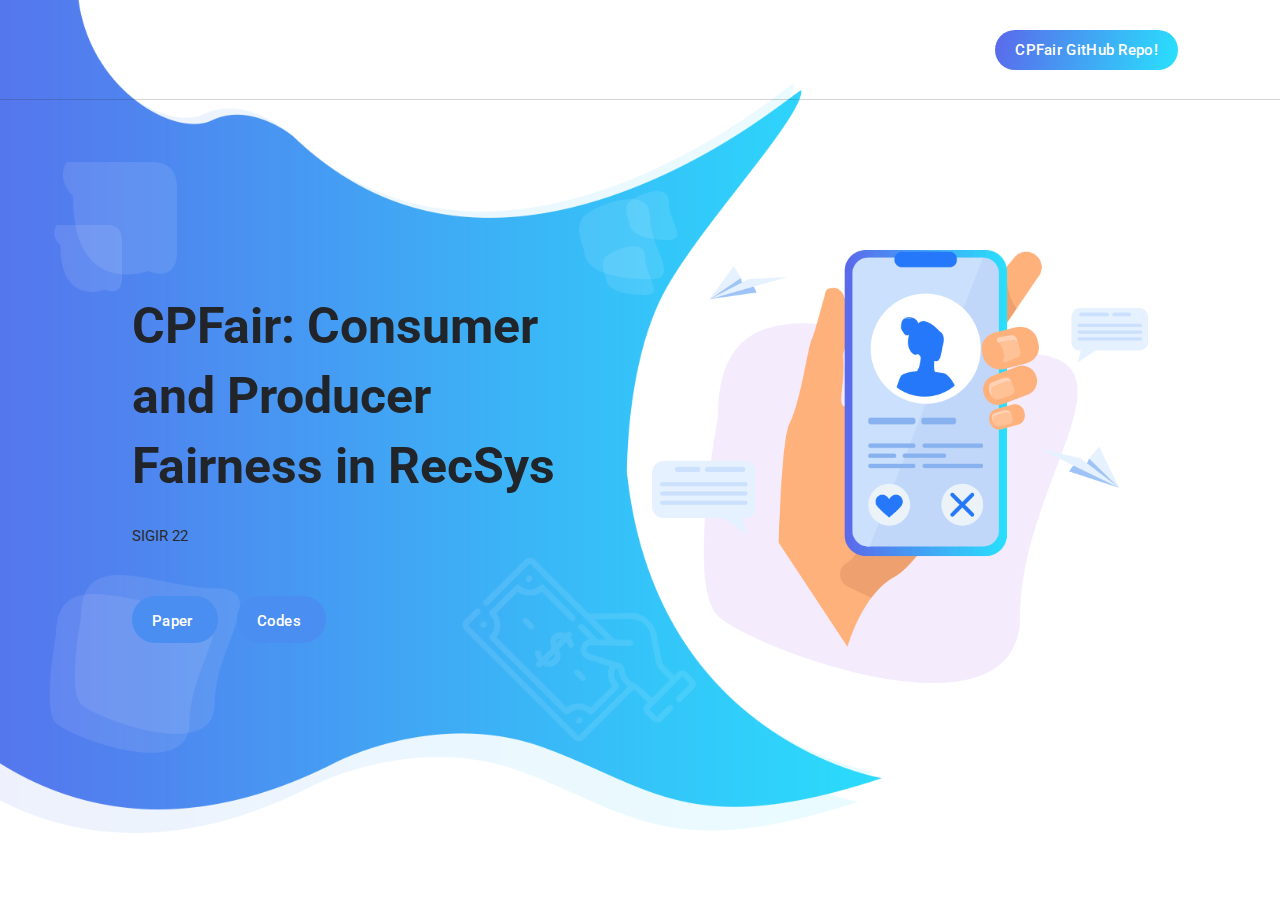
<file: docs/index.html>
<!DOCTYPE html>
<html lang="en">

  <head>

    <meta charset="UTF-8">
    <meta name="viewport" content="width=device-width, initial-scale=1, shrink-to-fit=no">
    <meta name="description" content="">
    <meta name="author" content="">
    <link rel="preconnect" href="https://fonts.googleapis.com">
    <link rel="preconnect" href="https://fonts.gstatic.com" crossorigin>
    <link href="https://fonts.googleapis.com/css2?family=Roboto:wght@100;300;400;500;700;900&display=swap" rel="stylesheet">

    <title>CPFair - Consumer and Producer Fairness in RecSys</title>

    <!-- Bootstrap core CSS -->
    <link href="vendor/bootstrap/css/bootstrap.min.css" rel="stylesheet">

<!--

TemplateMo 570 Chain App Dev

https://templatemo.com/tm-570-chain-app-dev

-->

    <!-- Additional CSS Files -->
    <link rel="stylesheet" href="https://use.fontawesome.com/releases/v5.8.1/css/all.css" integrity="sha384-50oBUHEmvpQ+1lW4y57PTFmhCaXp0ML5d60M1M7uH2+nqUivzIebhndOJK28anvf" crossorigin="anonymous">
    <link rel="stylesheet" href="assets/css/templatemo-chain-app-dev.css">
    <link rel="stylesheet" href="assets/css/animated.css">
    <link rel="stylesheet" href="assets/css/owl.css">

  </head>

<body>

  <!-- ***** Preloader Start ***** -->
  <div id="js-preloader" class="js-preloader">
    <div class="preloader-inner">
      <span class="dot"></span>
      <div class="dots">
        <span></span>
        <span></span>
        <span></span>
      </div>
    </div>
  </div>
  <!-- ***** Preloader End ***** -->

  <!-- ***** Header Area Start ***** -->
  <header class="header-area header-sticky wow slideInDown" data-wow-duration="0.75s" data-wow-delay="0s">
    <div class="container">
      <div class="row">
        <div class="col-12">
          <nav class="main-nav">
            <!-- ***** Logo Start ***** -->
            <!-- <a href="index.html" class="logo">
              <img src="assets/images/logo.png" alt="CPFair">
            </a> -->
            <!-- ***** Logo End ***** -->
            <!-- ***** Menu Start ***** -->
            <ul class="nav">
              <!-- <li class="scroll-to-section"><a href="#top" class="active">Home</a></li> -->
              <!-- <li class="scroll-to-section"><a href="#services">Services</a></li> -->
              <!-- <li class="scroll-to-section"><a href="#about">About</a></li> -->
              <!-- <li class="scroll-to-section"><a href="#team">Team</a></li> -->
              <!-- <li class="scroll-to-section"><a href="#newsletter">Newsletter</a></li> -->
              <li><div class="gradient-button"><a id="modal_trigger" href="https://github.com/rahmanidashti/CPFairRecSys" target="_blanck">CPFair GitHub Repo!</a></div></li> 
              <!-- <i class="fa fa-sign-in-alt"></i> -->
            </ul>        
            <a class='menu-trigger'>
                <span>Menu</span>
            </a>
            <!-- ***** Menu End ***** -->
          </nav>
        </div>
      </div>
    </div>
  </header>
  <!-- ***** Header Area End ***** -->
  
  <div id="modal" class="popupContainer" style="display:none;">
    <div class="popupHeader">
        <span class="header_title">Login</span>
        <span class="modal_close"><i class="fa fa-times"></i></span>
    </div>

    <section class="popupBody">
        <!-- Social Login -->
        <div class="social_login">
            <div class="">
                <a href="#" class="social_box fb">
                    <span class="icon"><i class="fab fa-facebook"></i></span>
                    <span class="icon_title">Connect with Facebook</span>

                </a>

                <a href="#" class="social_box google">
                    <span class="icon"><i class="fab fa-google-plus"></i></span>
                    <span class="icon_title">Connect with Google</span>
                </a>
            </div>

            <div class="centeredText">
                <span>Or use your Email address</span>
            </div>

            <div class="action_btns">
                <div class="one_half"><a href="#" id="login_form" class="btn">Login</a></div>
                <div class="one_half last"><a href="#" id="register_form" class="btn">Sign up</a></div>
            </div>
        </div>

        <!-- Username & Password Login form -->
        <div class="user_login">
            <form>
                <label>Email / Username</label>
                <input type="text" />
                <br />

                <label>Password</label>
                <input type="password" />
                <br />

                <div class="checkbox">
                    <input id="remember" type="checkbox" />
                    <label for="remember">Remember me on this computer</label>
                </div>

                <div class="action_btns">
                    <div class="one_half"><a href="#" class="btn back_btn"><i class="fa fa-angle-double-left"></i> Back</a></div>
                    <div class="one_half last"><a href="#" class="btn btn_red">Login</a></div>
                </div>
            </form>

            <a href="#" class="forgot_password">Forgot password?</a>
        </div>

        <!-- Register Form -->
        <div class="user_register">
            <form>
                <label>Full Name</label>
                <input type="text" />
                <br />

                <label>Email Address</label>
                <input type="email" />
                <br />

                <label>Password</label>
                <input type="password" />
                <br />

                <div class="checkbox">
                    <input id="send_updates" type="checkbox" />
                    <label for="send_updates">Send me occasional email updates</label>
                </div>

                <div class="action_btns">
                    <div class="one_half"><a href="#" class="btn back_btn"><i class="fa fa-angle-double-left"></i> Back</a></div>
                    <div class="one_half last"><a href="#" class="btn btn_red">Register</a></div>
                </div>
            </form>
        </div>
    </section>
</div>

  <div class="main-banner wow fadeIn" id="top" data-wow-duration="1s" data-wow-delay="0.5s">
    <div class="container">
      <div class="row">
        <div class="col-lg-12">
          <div class="row">
            <div class="col-lg-6 align-self-center">
              <div class="left-content show-up header-text wow fadeInLeft" data-wow-duration="1s" data-wow-delay="1s">
                <div class="row">
                  <div class="col-lg-12">
                    <h2>CPFair: Consumer and Producer Fairness in RecSys</h2>
                    <p>SIGIR 22</p>
                  </div>
                  <div class="col-lg-12">
                    <div class="white-button first-button scroll-to-section">
                      <a href="https://dl.acm.org/doi/abs/10.1145/3477495.3531959" target="_blank">Paper <i class="fab fa-apple"></i></a>
                    </div>
                    <div class="white-button scroll-to-section">
                      <a href="https://github.com/rahmanidashti/CPFairRecSys" target="_blank">Codes <i class="fab fa-google-play"></i></a>
                    </div>
                  </div>
                </div>
              </div>
            </div>
            <div class="col-lg-6">
              <div class="right-image wow fadeInRight" data-wow-duration="1s" data-wow-delay="0.5s">
                <img src="assets/images/slider-dec.png" alt="">
              </div>
            </div>
          </div>
        </div>
      </div>
    </div>
  </div>


  <!-- Scripts -->
  <script src="vendor/jquery/jquery.min.js"></script>
  <script src="vendor/bootstrap/js/bootstrap.bundle.min.js"></script>
  <script src="assets/js/owl-carousel.js"></script>
  <script src="assets/js/animation.js"></script>
  <script src="assets/js/imagesloaded.js"></script>
  <script src="assets/js/popup.js"></script>
  <script src="assets/js/custom.js"></script>
</body>
</html>
</file>
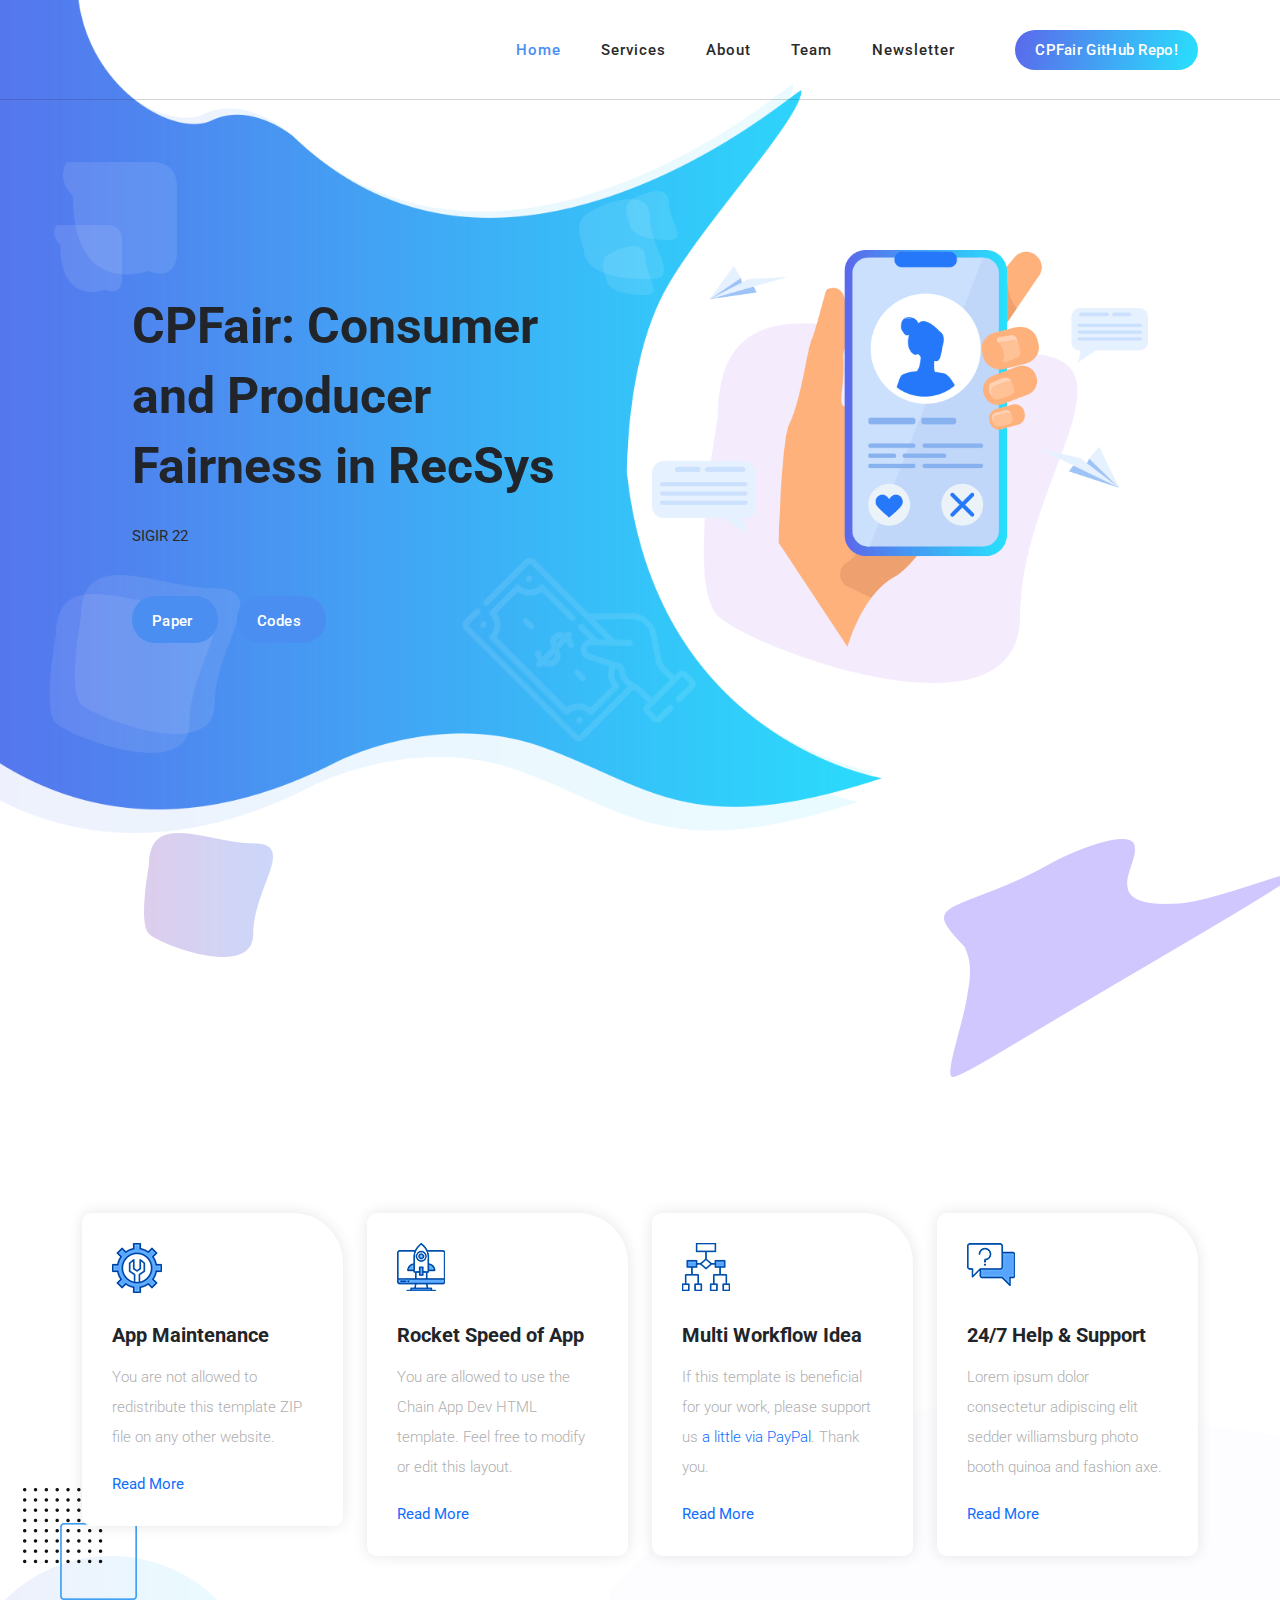
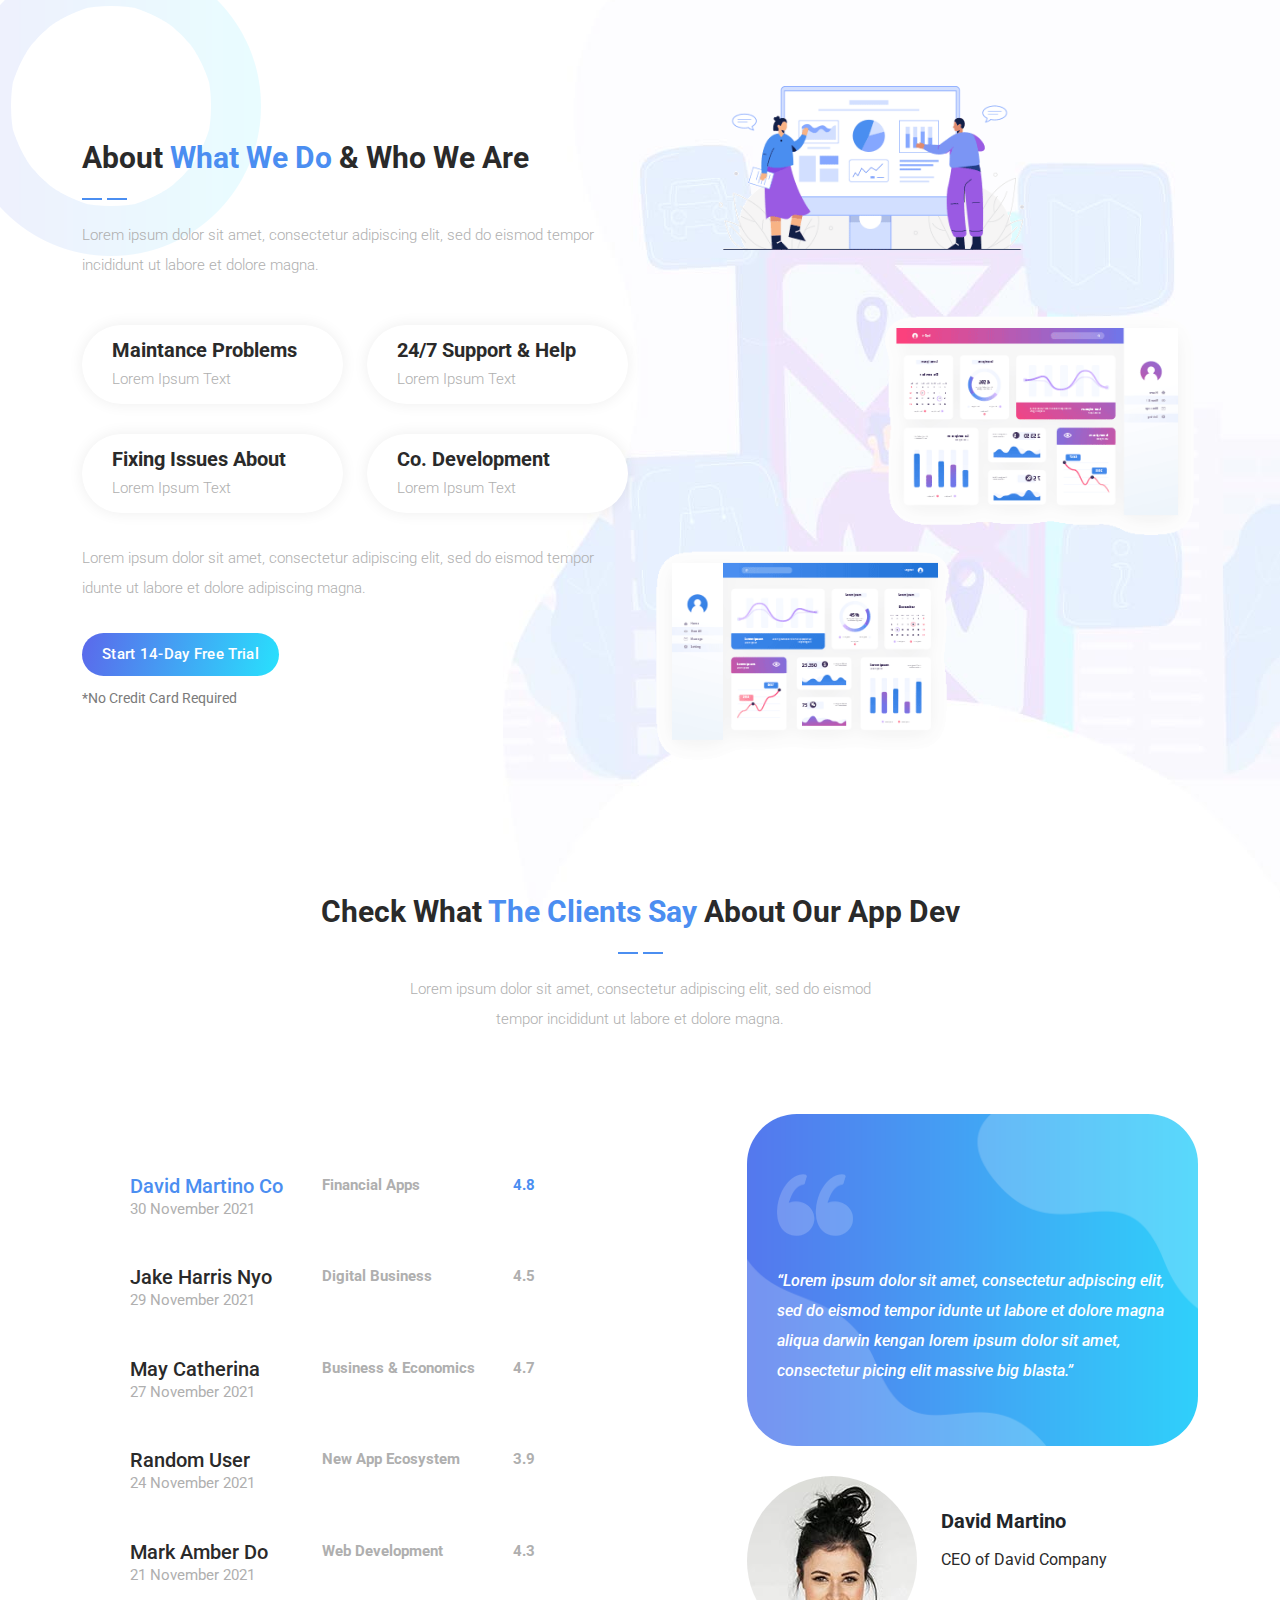
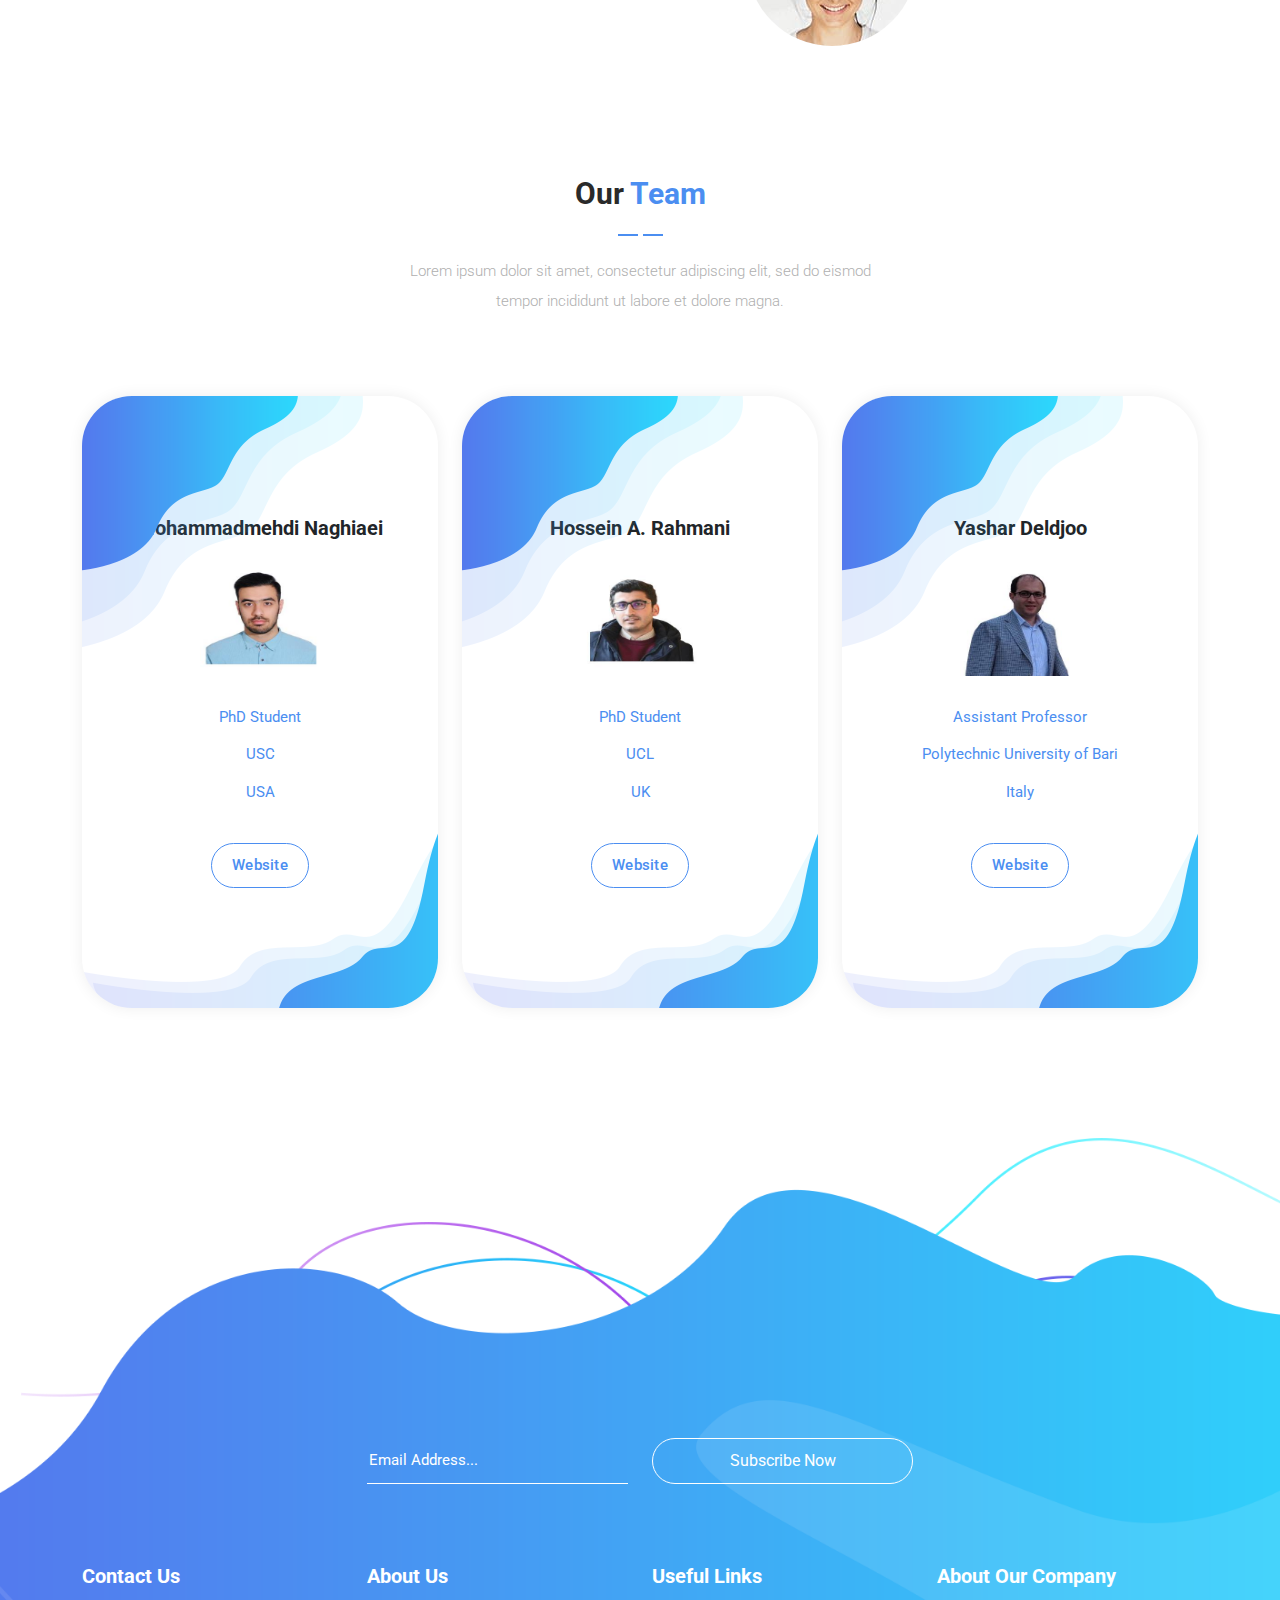
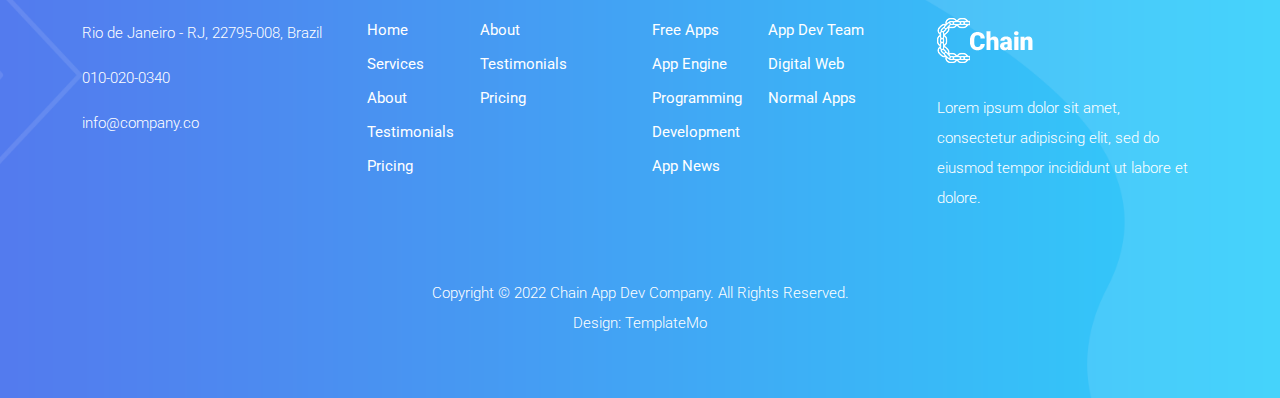
<file: docs/index-main.html>
<!DOCTYPE html>
<html lang="en">

  <head>

    <meta charset="UTF-8">
    <meta name="viewport" content="width=device-width, initial-scale=1, shrink-to-fit=no">
    <meta name="description" content="">
    <meta name="author" content="">
    <link rel="preconnect" href="https://fonts.googleapis.com">
    <link rel="preconnect" href="https://fonts.gstatic.com" crossorigin>
    <link href="https://fonts.googleapis.com/css2?family=Roboto:wght@100;300;400;500;700;900&display=swap" rel="stylesheet">

    <title>CPFair - Consumer and Producer Fairness in RecSys</title>

    <!-- Bootstrap core CSS -->
    <link href="vendor/bootstrap/css/bootstrap.min.css" rel="stylesheet">

<!--

TemplateMo 570 Chain App Dev

https://templatemo.com/tm-570-chain-app-dev

-->

    <!-- Additional CSS Files -->
    <link rel="stylesheet" href="https://use.fontawesome.com/releases/v5.8.1/css/all.css" integrity="sha384-50oBUHEmvpQ+1lW4y57PTFmhCaXp0ML5d60M1M7uH2+nqUivzIebhndOJK28anvf" crossorigin="anonymous">
    <link rel="stylesheet" href="assets/css/templatemo-chain-app-dev.css">
    <link rel="stylesheet" href="assets/css/animated.css">
    <link rel="stylesheet" href="assets/css/owl.css">

  </head>

<body>

  <!-- ***** Preloader Start ***** -->
  <div id="js-preloader" class="js-preloader">
    <div class="preloader-inner">
      <span class="dot"></span>
      <div class="dots">
        <span></span>
        <span></span>
        <span></span>
      </div>
    </div>
  </div>
  <!-- ***** Preloader End ***** -->

  <!-- ***** Header Area Start ***** -->
  <header class="header-area header-sticky wow slideInDown" data-wow-duration="0.75s" data-wow-delay="0s">
    <div class="container">
      <div class="row">
        <div class="col-12">
          <nav class="main-nav">
            <!-- ***** Logo Start ***** -->
            <!-- <a href="index.html" class="logo">
              <img src="assets/images/logo.png" alt="CPFair">
            </a> -->
            <!-- ***** Logo End ***** -->
            <!-- ***** Menu Start ***** -->
            <ul class="nav">
              <li class="scroll-to-section"><a href="#top" class="active">Home</a></li>
              <li class="scroll-to-section"><a href="#services">Services</a></li>
              <li class="scroll-to-section"><a href="#about">About</a></li>
              <li class="scroll-to-section"><a href="#team">Team</a></li>
              <li class="scroll-to-section"><a href="#newsletter">Newsletter</a></li>
              <li><div class="gradient-button"><a id="modal_trigger" href="https://github.com/rahmanidashti/CPFairRecSys" target="_blanck">CPFair GitHub Repo!</a></div></li> 
              <!-- <i class="fa fa-sign-in-alt"></i> -->
            </ul>        
            <a class='menu-trigger'>
                <span>Menu</span>
            </a>
            <!-- ***** Menu End ***** -->
          </nav>
        </div>
      </div>
    </div>
  </header>
  <!-- ***** Header Area End ***** -->
  
  <div id="modal" class="popupContainer" style="display:none;">
    <div class="popupHeader">
        <span class="header_title">Login</span>
        <span class="modal_close"><i class="fa fa-times"></i></span>
    </div>

    <section class="popupBody">
        <!-- Social Login -->
        <div class="social_login">
            <div class="">
                <a href="#" class="social_box fb">
                    <span class="icon"><i class="fab fa-facebook"></i></span>
                    <span class="icon_title">Connect with Facebook</span>

                </a>

                <a href="#" class="social_box google">
                    <span class="icon"><i class="fab fa-google-plus"></i></span>
                    <span class="icon_title">Connect with Google</span>
                </a>
            </div>

            <div class="centeredText">
                <span>Or use your Email address</span>
            </div>

            <div class="action_btns">
                <div class="one_half"><a href="#" id="login_form" class="btn">Login</a></div>
                <div class="one_half last"><a href="#" id="register_form" class="btn">Sign up</a></div>
            </div>
        </div>

        <!-- Username & Password Login form -->
        <div class="user_login">
            <form>
                <label>Email / Username</label>
                <input type="text" />
                <br />

                <label>Password</label>
                <input type="password" />
                <br />

                <div class="checkbox">
                    <input id="remember" type="checkbox" />
                    <label for="remember">Remember me on this computer</label>
                </div>

                <div class="action_btns">
                    <div class="one_half"><a href="#" class="btn back_btn"><i class="fa fa-angle-double-left"></i> Back</a></div>
                    <div class="one_half last"><a href="#" class="btn btn_red">Login</a></div>
                </div>
            </form>

            <a href="#" class="forgot_password">Forgot password?</a>
        </div>

        <!-- Register Form -->
        <div class="user_register">
            <form>
                <label>Full Name</label>
                <input type="text" />
                <br />

                <label>Email Address</label>
                <input type="email" />
                <br />

                <label>Password</label>
                <input type="password" />
                <br />

                <div class="checkbox">
                    <input id="send_updates" type="checkbox" />
                    <label for="send_updates">Send me occasional email updates</label>
                </div>

                <div class="action_btns">
                    <div class="one_half"><a href="#" class="btn back_btn"><i class="fa fa-angle-double-left"></i> Back</a></div>
                    <div class="one_half last"><a href="#" class="btn btn_red">Register</a></div>
                </div>
            </form>
        </div>
    </section>
</div>

  <div class="main-banner wow fadeIn" id="top" data-wow-duration="1s" data-wow-delay="0.5s">
    <div class="container">
      <div class="row">
        <div class="col-lg-12">
          <div class="row">
            <div class="col-lg-6 align-self-center">
              <div class="left-content show-up header-text wow fadeInLeft" data-wow-duration="1s" data-wow-delay="1s">
                <div class="row">
                  <div class="col-lg-12">
                    <h2>CPFair: Consumer and Producer Fairness in RecSys</h2>
                    <p>SIGIR 22</p>
                  </div>
                  <div class="col-lg-12">
                    <div class="white-button first-button scroll-to-section">
                      <a href="https://dl.acm.org/doi/abs/10.1145/3477495.3531959" target="_blank">Paper <i class="fab fa-apple"></i></a>
                    </div>
                    <div class="white-button scroll-to-section">
                      <a href="https://github.com/rahmanidashti/CPFairRecSys" target="_blank">Codes <i class="fab fa-google-play"></i></a>
                    </div>
                  </div>
                </div>
              </div>
            </div>
            <div class="col-lg-6">
              <div class="right-image wow fadeInRight" data-wow-duration="1s" data-wow-delay="0.5s">
                <img src="assets/images/slider-dec.png" alt="">
              </div>
            </div>
          </div>
        </div>
      </div>
    </div>
  </div>

  <div id="services" class="services section">
    <div class="container">
      <div class="row">
        <div class="col-lg-8 offset-lg-2">
          <div class="section-heading  wow fadeInDown" data-wow-duration="1s" data-wow-delay="0.5s">
            <h4>Amazing <em>Services &amp; Features</em> for you</h4>
            <img src="assets/images/heading-line-dec.png" alt="">
            <p>If you need the greatest collection of HTML templates for your business, please visit <a rel="nofollow" href="https://www.toocss.com/" target="_blank">TooCSS</a> Blog. If you need to have a contact form PHP script, go to <a href="https://templatemo.com/contact" target="_parent">our contact page</a> for more information.</p>
          </div>
        </div>
      </div>
    </div>
    <div class="container">
      <div class="row">
        <div class="col-lg-3">
          <div class="service-item first-service">
            <div class="icon"></div>
            <h4>App Maintenance</h4>
            <p>You are not allowed to redistribute this template ZIP file on any other website.</p>
            <div class="text-button">
              <a href="#">Read More <i class="fa fa-arrow-right"></i></a>
            </div>
          </div>
        </div>
        <div class="col-lg-3">
          <div class="service-item second-service">
            <div class="icon"></div>
            <h4>Rocket Speed of App</h4>
            <p>You are allowed to use the Chain App Dev HTML template. Feel free to modify or edit this layout.</p>
            <div class="text-button">
              <a href="#">Read More <i class="fa fa-arrow-right"></i></a>
            </div>
          </div>
        </div>
        <div class="col-lg-3">
          <div class="service-item third-service">
            <div class="icon"></div>
            <h4>Multi Workflow Idea</h4>
            <p>If this template is beneficial for your work, please support us <a rel="nofollow" href="https://paypal.me/templatemo" target="_blank">a little via PayPal</a>. Thank you.</p>
            <div class="text-button">
              <a href="#">Read More <i class="fa fa-arrow-right"></i></a>
            </div>
          </div>
        </div>
        <div class="col-lg-3">
          <div class="service-item fourth-service">
            <div class="icon"></div>
            <h4>24/7 Help &amp; Support</h4>
            <p>Lorem ipsum dolor consectetur adipiscing elit sedder williamsburg photo booth quinoa and fashion axe.</p>
            <div class="text-button">
              <a href="#">Read More <i class="fa fa-arrow-right"></i></a>
            </div>
          </div>
        </div>
      </div>
    </div>
  </div>

  <div id="about" class="about-us section">
    <div class="container">
      <div class="row">
        <div class="col-lg-6 align-self-center">
          <div class="section-heading">
            <h4>About <em>What We Do</em> &amp; Who We Are</h4>
            <img src="assets/images/heading-line-dec.png" alt="">
            <p>Lorem ipsum dolor sit amet, consectetur adipiscing elit, sed do eismod tempor incididunt ut labore et dolore magna.</p>
          </div>
          <div class="row">
            <div class="col-lg-6">
              <div class="box-item">
                <h4><a href="#">Maintance Problems</a></h4>
                <p>Lorem Ipsum Text</p>
              </div>
            </div>
            <div class="col-lg-6">
              <div class="box-item">
                <h4><a href="#">24/7 Support &amp; Help</a></h4>
                <p>Lorem Ipsum Text</p>
              </div>
            </div>
            <div class="col-lg-6">
              <div class="box-item">
                <h4><a href="#">Fixing Issues About</a></h4>
                <p>Lorem Ipsum Text</p>
              </div>
            </div>
            <div class="col-lg-6">
              <div class="box-item">
                <h4><a href="#">Co. Development</a></h4>
                <p>Lorem Ipsum Text</p>
              </div>
            </div>
            <div class="col-lg-12">
              <p>Lorem ipsum dolor sit amet, consectetur adipiscing elit, sed do eismod tempor idunte ut labore et dolore adipiscing  magna.</p>
              <div class="gradient-button">
                <a href="#">Start 14-Day Free Trial</a>
              </div>
              <span>*No Credit Card Required</span>
            </div>
          </div>
        </div>
        <div class="col-lg-6">
          <div class="right-image">
            <img src="assets/images/about-right-dec.png" alt="">
          </div>
        </div>
      </div>
    </div>
  </div>

  <div id="clients" class="the-clients">
    <div class="container">
      <div class="row">
        <div class="col-lg-8 offset-lg-2">
          <div class="section-heading">
            <h4>Check What <em>The Clients Say</em> About Our App Dev</h4>
            <img src="assets/images/heading-line-dec.png" alt="">
            <p>Lorem ipsum dolor sit amet, consectetur adipiscing elit, sed do eismod tempor incididunt ut labore et dolore magna.</p>
          </div>
        </div>
        <div class="col-lg-12">
          <div class="naccs">
            <div class="grid">
              <div class="row">
                <div class="col-lg-7 align-self-center">
                  <div class="menu">
                    <div class="first-thumb active">
                      <div class="thumb">
                        <div class="row">
                          <div class="col-lg-4 col-sm-4 col-12">
                            <h4>David Martino Co</h4>
                            <span class="date">30 November 2021</span>
                          </div>
                          <div class="col-lg-4 col-sm-4 d-none d-sm-block">
                            <span class="category">Financial Apps</span>
                          </div>
                          <div class="col-lg-4 col-sm-4 col-12">
                              <i class="fa fa-star"></i>
                              <i class="fa fa-star"></i>
                              <i class="fa fa-star"></i>
                              <i class="fa fa-star"></i>
                              <i class="fa fa-star"></i>
                              <span class="rating">4.8</span>
                          </div>
                        </div>
                      </div>
                    </div>
                    <div>
                      <div class="thumb">
                        <div class="row">
                          <div class="col-lg-4 col-sm-4 col-12">
                            <h4>Jake Harris Nyo</h4>
                            <span class="date">29 November 2021</span>
                          </div>
                          <div class="col-lg-4 col-sm-4 d-none d-sm-block">
                            <span class="category">Digital Business</span>
                          </div>
                          <div class="col-lg-4 col-sm-4 col-12">
                              <i class="fa fa-star"></i>
                              <i class="fa fa-star"></i>
                              <i class="fa fa-star"></i>
                              <i class="fa fa-star"></i>
                              <i class="fa fa-star"></i>
                              <span class="rating">4.5</span>
                          </div>
                        </div>
                      </div>
                    </div>
                    <div>
                      <div class="thumb">
                        <div class="row">
                          <div class="col-lg-4 col-sm-4 col-12">
                            <h4>May Catherina</h4>
                            <span class="date">27 November 2021</span>
                          </div>
                          <div class="col-lg-4 col-sm-4 d-none d-sm-block">
                            <span class="category">Business &amp; Economics</span>
                          </div>
                          <div class="col-lg-4 col-sm-4 col-12">
                              <i class="fa fa-star"></i>
                              <i class="fa fa-star"></i>
                              <i class="fa fa-star"></i>
                              <i class="fa fa-star"></i>
                              <i class="fa fa-star"></i>
                              <span class="rating">4.7</span>
                          </div>
                        </div>
                      </div>
                    </div>
                    <div>
                      <div class="thumb">
                        <div class="row">
                          <div class="col-lg-4 col-sm-4 col-12">
                            <h4>Random User</h4>
                            <span class="date">24 November 2021</span>
                          </div>
                          <div class="col-lg-4 col-sm-4 d-none d-sm-block">
                            <span class="category">New App Ecosystem</span>
                          </div>
                          <div class="col-lg-4 col-sm-4 col-12">
                              <i class="fa fa-star"></i>
                              <i class="fa fa-star"></i>
                              <i class="fa fa-star"></i>
                              <i class="fa fa-star"></i>
                              <i class="fa fa-star"></i>
                              <span class="rating">3.9</span>
                          </div>
                        </div>
                      </div>
                    </div>
                    <div class="last-thumb">
                      <div class="thumb">
                        <div class="row">
                          <div class="col-lg-4 col-sm-4 col-12">
                            <h4>Mark Amber Do</h4>
                            <span class="date">21 November 2021</span>
                          </div>
                          <div class="col-lg-4 col-sm-4 d-none d-sm-block">
                            <span class="category">Web Development</span>
                          </div>
                          <div class="col-lg-4 col-sm-4 col-12">
                              <i class="fa fa-star"></i>
                              <i class="fa fa-star"></i>
                              <i class="fa fa-star"></i>
                              <i class="fa fa-star"></i>
                              <i class="fa fa-star"></i>
                              <span class="rating">4.3</span>
                          </div>
                        </div>
                      </div>
                    </div>
                  </div>
                </div> 
                <div class="col-lg-5">
                  <ul class="nacc">
                    <li class="active">
                      <div>
                        <div class="thumb">
                          <div class="row">
                            <div class="col-lg-12">
                              <div class="client-content">
                                <img src="assets/images/quote.png" alt="">
                                <p>“Lorem ipsum dolor sit amet, consectetur adpiscing elit, sed do eismod tempor idunte ut labore et dolore magna aliqua darwin kengan
                                  lorem ipsum dolor sit amet, consectetur picing elit massive big blasta.”</p>
                              </div>
                              <div class="down-content">
                                <img src="assets/images/client-image.jpg" alt="">
                                <div class="right-content">
                                  <h4>David Martino</h4>
                                  <span>CEO of David Company</span>
                                </div>
                              </div>
                            </div>
                          </div>
                        </div>
                      </div>
                    </li>
                    <li>
                      <div>
                        <div class="thumb">
                          <div class="row">
                            <div class="col-lg-12">
                              <div class="client-content">
                                <img src="assets/images/quote.png" alt="">
                                <p>“CTO, Lorem ipsum dolor sit amet, consectetur adpiscing elit, sed do eismod tempor idunte ut labore et dolore magna aliqua darwin kengan
                                  lorem ipsum dolor sit amet, consectetur picing elit massive big blasta.”</p>
                              </div>
                              <div class="down-content">
                                <img src="assets/images/client-image.jpg" alt="">
                                <div class="right-content">
                                  <h4>Jake H. Nyo</h4>
                                  <span>CTO of Digital Company</span>
                                </div>
                              </div>
                            </div>
                          </div>
                        </div>
                      </div>
                    </li>
                    <li>
                      <div>
                        <div class="thumb">
                          <div class="row">
                            <div class="col-lg-12">
                              <div class="client-content">
                                <img src="assets/images/quote.png" alt="">
                                <p>“May, Lorem ipsum dolor sit amet, consectetur adpiscing elit, sed do eismod tempor idunte ut labore et dolore magna aliqua darwin kengan
                                  lorem ipsum dolor sit amet, consectetur picing elit massive big blasta.”</p>
                              </div>
                              <div class="down-content">
                                <img src="assets/images/client-image.jpg" alt="">
                                <div class="right-content">
                                  <h4>May C.</h4>
                                  <span>Founder of Catherina Co.</span>
                                </div>
                              </div>
                            </div>
                          </div>
                        </div>
                      </div>
                    </li>
                    <li>
                      <div>
                        <div class="thumb">
                          <div class="row">
                            <div class="col-lg-12">
                              <div class="client-content">
                                <img src="assets/images/quote.png" alt="">
                                <p>“Lorem ipsum dolor sit amet, consectetur adpiscing elit, sed do eismod tempor idunte ut labore et dolore magna aliqua darwin kengan
                                  lorem ipsum dolor sit amet, consectetur picing elit massive big blasta.”</p>
                              </div>
                              <div class="down-content">
                                <img src="assets/images/client-image.jpg" alt="">
                                <div class="right-content">
                                  <h4>Random Staff</h4>
                                  <span>Manager, Digital Company</span>
                                </div>
                              </div>
                            </div>
                          </div>
                        </div>
                      </div>
                    </li>
                    <li>
                      <div>
                        <div class="thumb">
                          <div class="row">
                            <div class="col-lg-12">
                              <div class="client-content">
                                <img src="assets/images/quote.png" alt="">
                                <p>“Mark, Lorem ipsum dolor sit amet, consectetur adpiscing elit, sed do eismod tempor idunte ut labore et dolore magna aliqua darwin kengan
                                  lorem ipsum dolor sit amet, consectetur picing elit massive big blasta.”</p>
                              </div>
                              <div class="down-content">
                                <img src="assets/images/client-image.jpg" alt="">
                                <div class="right-content">
                                  <h4>Mark Am</h4>
                                  <span>CTO, Amber Do Company</span>
                                </div>
                              </div>
                            </div>
                          </div>
                        </div>
                      </div>
                    </li>
                  </ul>
                </div>          
              </div>
            </div>
          </div>
        </div>
      </div>
    </div>
  </div>

  <div id="team" class="pricing-tables">
    <div class="container">
      <div class="row">
        <div class="col-lg-8 offset-lg-2">
          <div class="section-heading">
            <h4>Our <em>Team</em> </h4>
            <img src="assets/images/heading-line-dec.png" alt="">
            <p>Lorem ipsum dolor sit amet, consectetur adipiscing elit, sed do eismod tempor incididunt ut labore et dolore magna.</p>
          </div>
        </div>
        <div class="col-lg-4">
          <!-- <div class="pricing-item-regular"></div> -->
          <div class="pricing-item-pro">
            <span class="price"></span>
            <h4>Mohammadmehdi Naghiaei</h4>
            <div class="icon">
              <img src="assets/images/mohammadmehdi_naghiaei.jpg" alt="">
            </div>
            <ul>
              <li>PhD Student</li>
              <li>USC</li>
              <li>USA</li>
              <!-- <li class="non-function">Premium Add-Ons</li> -->
              <!-- <li class="non-function">Fastest Network</li> -->
              <!-- <li class="non-function">More Options</li> -->
            </ul>
            <div class="border-button">
              <a href="#">Website</a>
            </div>
          </div>
        </div>
        <div class="col-lg-4">
          <div class="pricing-item-pro">
            <span class="price"></span>
            <h4>Hossein A. Rahmani</h4>
            <div class="icon">
              <img src="assets/images/hossein_rahmani.jpg" alt="">
            </div>
            <ul>
              <li>PhD Student</li>
              <li>UCL</li>
              <li>UK</li>
              <!-- <li>Premium Add-Ons</li> -->
              <!-- <li class="non-function">Fastest Network</li> -->
              <!-- <li class="non-function">More Options</li> -->
            </ul>
            <div class="border-button">
              <a href="#">Website</a>
            </div>
          </div>
        </div>
        <div class="col-lg-4">
          <div class="pricing-item-pro">
            <span class="price"></span>
            <h4>Yashar Deldjoo</h4>
            <div class="icon">
              <img src="assets/images/yashar_deldjoo.jpg" alt="">
            </div>
            <ul>
              <li>Assistant Professor</li>
              <li>Polytechnic University of Bari</li>
              <li>Italy</li>
              <!-- <li>Premium Add-Ons</li> -->
              <!-- <li>Fastest Network</li> -->
              <!-- <li>More Options</li> -->
            </ul>
            <div class="border-button">
              <a href="#">Website</a>
            </div>
          </div>
        </div>
      </div>
    </div>
  </div> 

  <footer id="newsletter">
    <div class="container">
      <div class="row">
        <div class="col-lg-8 offset-lg-2">
          <!-- <div class="section-heading">
            <h4>Join our mailing list to receive the news &amp; latest trends</h4>
          </div> -->
        </div>
        <div class="col-lg-6 offset-lg-3">
          <form id="search" action="#" method="GET">
            <div class="row">
              <div class="col-lg-6 col-sm-6">
                <fieldset>
                  <input type="address" name="address" class="email" placeholder="Email Address..." autocomplete="on" required>
                </fieldset>
              </div>
              <div class="col-lg-6 col-sm-6">
                <fieldset>
                  <button type="submit" class="main-button">Subscribe Now <i class="fa fa-angle-right"></i></button>
                </fieldset>
              </div>
            </div>
          </form>
        </div>
      </div>
      <div class="row">
        <div class="col-lg-3">
          <div class="footer-widget">
            <h4>Contact Us</h4>
            <p>Rio de Janeiro - RJ, 22795-008, Brazil</p>
            <p><a href="#">010-020-0340</a></p>
            <p><a href="#">info@company.co</a></p>
          </div>
        </div>
        <div class="col-lg-3">
          <div class="footer-widget">
            <h4>About Us</h4>
            <ul>
              <li><a href="#">Home</a></li>
              <li><a href="#">Services</a></li>
              <li><a href="#">About</a></li>
              <li><a href="#">Testimonials</a></li>
              <li><a href="#">Pricing</a></li>
            </ul>
            <ul>
              <li><a href="#">About</a></li>
              <li><a href="#">Testimonials</a></li>
              <li><a href="#">Pricing</a></li>
            </ul>
          </div>
        </div>
        <div class="col-lg-3">
          <div class="footer-widget">
            <h4>Useful Links</h4>
            <ul>
              <li><a href="#">Free Apps</a></li>
              <li><a href="#">App Engine</a></li>
              <li><a href="#">Programming</a></li>
              <li><a href="#">Development</a></li>
              <li><a href="#">App News</a></li>
            </ul>
            <ul>
              <li><a href="#">App Dev Team</a></li>
              <li><a href="#">Digital Web</a></li>
              <li><a href="#">Normal Apps</a></li>
            </ul>
          </div>
        </div>
        <div class="col-lg-3">
          <div class="footer-widget">
            <h4>About Our Company</h4>
            <div class="logo">
              <img src="assets/images/white-logo.png" alt="">
            </div>
            <p>Lorem ipsum dolor sit amet, consectetur adipiscing elit, sed do eiusmod tempor incididunt ut labore et dolore.</p>
          </div>
        </div>
        <div class="col-lg-12">
          <div class="copyright-text">
            <p>Copyright © 2022 Chain App Dev Company. All Rights Reserved. 
          <br>Design: <a href="https://templatemo.com/" target="_blank" title="css templates">TemplateMo</a></p>
          </div>
        </div>
      </div>
    </div>
  </footer>


  <!-- Scripts -->
  <script src="vendor/jquery/jquery.min.js"></script>
  <script src="vendor/bootstrap/js/bootstrap.bundle.min.js"></script>
  <script src="assets/js/owl-carousel.js"></script>
  <script src="assets/js/animation.js"></script>
  <script src="assets/js/imagesloaded.js"></script>
  <script src="assets/js/popup.js"></script>
  <script src="assets/js/custom.js"></script>
</body>
</html>
</file>
<file: docs/assets/css/templatemo-chain-app-dev.css>
/*

TemplateMo 570 Chain App Dev

https://templatemo.com/tm-570-chain-app-dev

*/

/* ---------------------------------------------
Table of contents
------------------------------------------------
01. font & reset css
02. reset
03. global styles
04. header
05. banner
06. features
07. testimonials
08. contact
09. footer
10. preloader
11. search
12. portfolio

--------------------------------------------- */
/* 
---------------------------------------------
font & reset css
--------------------------------------------- 
*/
/* 
---------------------------------------------
reset
--------------------------------------------- 
*/
html, body, div, span, applet, object, iframe, h1, h2, h3, h4, h5, h6, p, blockquote, div
pre, a, abbr, acronym, address, big, cite, code, del, dfn, em, font, img, ins, kbd, q,
s, samp, small, strike, strong, sub, sup, tt, var, b, u, i, center, dl, dt, dd, ol, ul, li,
figure, header, nav, section, article, aside, footer, figcaption {
  margin: 0;
  padding: 0;
  border: 0;
  outline: 0;
}

/* clear fix */
.grid:after {
  content: '';
  display: block;
  clear: both;
}

/* ---- .grid-item ---- */

.grid-sizer,
.grid-item {
  width: 50%;
}

.grid-item {
  float: left;
}

.grid-item img {
  display: block;
  max-width: 100%;
}

.clearfix:after {
  content: ".";
  display: block;
  clear: both;
  visibility: hidden;
  line-height: 0;
  height: 0;
}

.clearfix {
  display: inline-block;
}

html[xmlns] .clearfix {
  display: block;
}

* html .clearfix {
  height: 1%;
}

ul, li {
  padding: 0;
  margin: 0;
  list-style: none;
}

header, nav, section, article, aside, footer, hgroup {
  display: block;
}

* {
  box-sizing: border-box;
}

html, body {
  font-family: 'Roboto', sans-serif;
  font-weight: 400;
  background-color: #fff;
  -ms-text-size-adjust: 100%;
  -webkit-font-smoothing: antialiased;
  -moz-osx-font-smoothing: grayscale;
}

a {
  text-decoration: none !important;
}

h1, h2, h3, h4, h5, h6 {
  margin-top: 0px;
  margin-bottom: 0px;
}

ul {
  margin-bottom: 0px;
}

p {
  font-size: 15px;
  line-height: 30px;
  font-weight: 300;
  color: #afafaf;
}

img {
  width: 100%;
  overflow: hidden;
}

/* 
---------------------------------------------
global styles
--------------------------------------------- 
*/
html,
body {
  background: #fff;
  font-family: 'Roboto', sans-serif;
}

::selection {
  background: #4b8ef1;
  color: #fff !important;
}

::-moz-selection {
  background: #4b8ef1;
  color: #fff !important;
}

@media (max-width: 991px) {
  html, body {
    overflow-x: hidden;
  }
  .mobile-top-fix {
    margin-top: 30px;
    margin-bottom: 0px;
  }
  .mobile-bottom-fix {
    margin-bottom: 30px;
  }
  .mobile-bottom-fix-big {
    margin-bottom: 60px;
  }
}

.section-heading {
  position: relative;
  z-index: 2;
}

.section-heading h4 {
  color: #2a2a2a;
  font-size: 30px;
  font-weight: 700;
  text-transform: capitalize;
  margin-bottom: 10px;
}

.section-heading h4 em {
  font-style: normal;
  color: #4b8ef1;
}

.section-heading img {
  width: 45px;
  height: 2px;
}

.section-heading p {
  margin-top: 10px;
}

.show-up {
  position: relative;
  z-index: 2;
}

.white-button a {
  display: inline-block !important;
  padding: 10px 20px !important;
  color: #4b8ef1 !important;
  text-transform: capitalize;
  font-size: 15px;
  background-color: #fff;
  border-radius: 23px;
  font-weight: 500 !important;
  letter-spacing: 0.3px !important;
  transition: all .5s;
}

.white-button a i {
  margin-left: 5px;
  font-size: 18px;
}

.white-button a:hover {
  background-color: #4b8ef1;
  color: #fff !important;
}

.text-button a {
  font-size: 15px;
}

.text-button a i {
  margin-left: 5px;
  font-size: 14px;
  transition: all .3s;
}

.text-button a:hover i {
  margin-left: 8px;
}

.gradient-button a {
  display: inline-block !important;
  padding: 10px 20px !important;
  color: #fff !important;
  text-transform: capitalize;
  font-size: 15px;
  background: rgb(19,175,240);
  background: linear-gradient(105deg, rgba(91,104,235,1) 0%, rgba(40,225,253,1) 100%);
  border-radius: 23px;
  font-weight: 500 !important;
  letter-spacing: 0.3px !important;
  transition: all .5s;
}

.gradient-button a:hover {
  color: #fff !important;
  background: rgb(19,175,240);
  background: linear-gradient(105deg, rgba(91,104,235,1) 0%, rgba(40,225,253,1) 100%);
}

.border-button a {
  display: inline-block !important;
  padding: 10px 20px !important;
  color: #4b8ef1 !important;
  border: 1px solid #4b8ef1;
  text-transform: capitalize;
  font-size: 15px;
  display: inline-block;
  background-color: #fff;
  border-radius: 23px;
  font-weight: 500 !important;
  letter-spacing: 0.3px !important;
  transition: all .5s;
}

.border-button a:hover {
  background-color: #4b8ef1;
  color: #fff !important;
}


/* 
---------------------------------------------
header
--------------------------------------------- 
*/

.background-header {
  background-color: #fff !important;
  height: 80px!important;
  border-bottom: none !important;
  position: fixed!important;
  top: 0px;
  left: 0px;
  right: 0px;
  box-shadow: 0px 5px 8px rgba(0,0,0,0.03);
}

.background-header .logo,
.background-header .main-nav .nav li a {
  color: #fff;
}

.background-header .main-nav .nav li:hover a {
  color: #4b8ef1;
}

.background-header .nav li a.active {
  position: relative;
  color: #fff;
}

.background-header .nav li a.active:after {
  position: absolute;
  width: 100%;
  height: 1px;
  background-color: #4b8ef1;
  content: '';
  left: 50%;
  bottom: -20px;
  transform: translateX(-50%);
}

.background-header .nav li:last-child a.active:after {
  background-color: transparent;
}

.header-area {
  background-color: transparent;
  border-bottom: 1px solid rgba(42,42,42,0.2);
  position: absolute;
  left: 0px;
  right: 0px;
  z-index: 100;
  height: 100px;
  -webkit-transition: all .5s ease 0s;
  -moz-transition: all .5s ease 0s;
  -o-transition: all .5s ease 0s;
  transition: all .5s ease 0s;
}

.header-area .main-nav {
  min-height: 80px;
  background: transparent;
}

.header-area .main-nav .logo {
  float: left;
  -webkit-transition: all 0.3s ease 0s;
  -moz-transition: all 0.3s ease 0s;
  -o-transition: all 0.3s ease 0s;
  transition: all 0.3s ease 0s;
}

.header-area .main-nav .logo {
    line-height: 100px;
    float: left;
    -webkit-transition: all 0.3s ease 0s;
    -moz-transition: all 0.3s ease 0s;
    -o-transition: all 0.3s ease 0s;
    transition: all 0.3s ease 0s;
}

.background-header .main-nav .logo {
  line-height: 80px;
}

.background-header .main-nav .nav {
  margin-top: 20px !important;
}

.header-area .main-nav .nav {
  float: right;
  margin-top: 30px;
  margin-right: 0px;
  background-color: transparent;
  -webkit-transition: all 0.3s ease 0s;
  -moz-transition: all 0.3s ease 0s;
  -o-transition: all 0.3s ease 0s;
  transition: all 0.3s ease 0s;
  position: relative;
  z-index: 999;
}

.header-area .main-nav .nav li {
  padding-left: 20px;
  padding-right: 20px;
}

.header-area .main-nav .nav li:nth-child(6) {
  padding-right: 0px;
  padding-left: 40px;
}

.header-area .main-nav .nav li:last-child a ,
.background-header .main-nav .nav li:last-child a,
.header-area .main-nav .nav li:nth-child(6) a ,
.background-header .main-nav .nav li:nth-child(6) a {
  padding: 0px 20px !important;
  font-weight: 400;
}

.header-area .main-nav .nav li:last-child a:hover ,
.background-header .main-nav .nav li:last-child a:hover,
.header-area .main-nav .nav li:nth-child(6) a:hover ,
.background-header .main-nav .nav li:nth-child(6) a:hover {
  color: #fff !important;
}

.header-area .main-nav .nav li a {
  display: block;
  font-weight: 500;
  font-size: 15px;
  color: #2a2a2a;
  text-transform: capitalize;
  -webkit-transition: all 0.3s ease 0s;
  -moz-transition: all 0.3s ease 0s;
  -o-transition: all 0.3s ease 0s;
  transition: all 0.3s ease 0s;
  height: 40px;
  line-height: 40px;
  border: transparent;
  letter-spacing: 1px;
}

.header-area .main-nav .nav li:hover a,
.header-area .main-nav .nav li a.active {
  color: #4b8ef1!important;
}

.header-area .main-nav .nav li:last-child a.active {
  color: #fff !important;
}

.background-header .main-nav .nav li:hover a,
.background-header .main-nav .nav li a.active {
  color: #4b8ef1!important;
  opacity: 1;
}

.header-area .main-nav .nav li.submenu {
  position: relative;
  padding-right: 30px;
}

.header-area .main-nav .nav li.submenu:after {
  font-family: FontAwesome;
  content: "\f107";
  font-size: 12px;
  color: #2a2a2a;
  position: absolute;
  right: 18px;
  top: 12px;
}

.background-header .main-nav .nav li.submenu:after {
  color: #2a2a2a;
}

.header-area .main-nav .nav li.submenu ul {
  position: absolute;
  width: 200px;
  box-shadow: 0 2px 28px 0 rgba(0, 0, 0, 0.06);
  overflow: hidden;
  top: 50px;
  opacity: 0;
  transform: translateY(+2em);
  visibility: hidden;
  z-index: -1;
  transition: all 0.3s ease-in-out 0s, visibility 0s linear 0.3s, z-index 0s linear 0.01s;
}

.header-area .main-nav .nav li.submenu ul li {
  margin-left: 0px;
  padding-left: 0px;
  padding-right: 0px;
}

.header-area .main-nav .nav li.submenu ul li a {
  opacity: 1;
  display: block;
  background: #f7f7f7;
  color: #2a2a2a!important;
  padding-left: 20px;
  height: 40px;
  line-height: 40px;
  -webkit-transition: all 0.3s ease 0s;
  -moz-transition: all 0.3s ease 0s;
  -o-transition: all 0.3s ease 0s;
  transition: all 0.3s ease 0s;
  position: relative;
  font-size: 13px;
  font-weight: 400;
  border-bottom: 1px solid #eee;
}

.header-area .main-nav .nav li.submenu ul li a:hover {
  background: #fff;
  color: #4b8ef1!important;
  padding-left: 25px;
}

.header-area .main-nav .nav li.submenu ul li a:hover:before {
  width: 3px;
}

.header-area .main-nav .nav li.submenu:hover ul {
  visibility: visible;
  opacity: 1;
  z-index: 1;
  transform: translateY(0%);
  transition-delay: 0s, 0s, 0.3s;
}

.header-area .main-nav .menu-trigger {
  cursor: pointer;
  display: block;
  position: absolute;
  top: 33px;
  width: 32px;
  height: 40px;
  text-indent: -9999em;
  z-index: 99;
  right: 40px;
  display: none;
}

.background-header .main-nav .menu-trigger {
  top: 23px;
}

.header-area .main-nav .menu-trigger span,
.header-area .main-nav .menu-trigger span:before,
.header-area .main-nav .menu-trigger span:after {
  -moz-transition: all 0.4s;
  -o-transition: all 0.4s;
  -webkit-transition: all 0.4s;
  transition: all 0.4s;
  background-color: #2a2a2a;
  display: block;
  position: absolute;
  width: 30px;
  height: 2px;
  left: 0;
}

.background-header .main-nav .menu-trigger span,
.background-header .main-nav .menu-trigger span:before,
.background-header .main-nav .menu-trigger span:after {
  background-color: #2a2a2a;
}

.header-area .main-nav .menu-trigger span:before,
.header-area .main-nav .menu-trigger span:after {
  -moz-transition: all 0.4s;
  -o-transition: all 0.4s;
  -webkit-transition: all 0.4s;
  transition: all 0.4s;
  background-color: #2a2a2a;
  display: block;
  position: absolute;
  width: 30px;
  height: 2px;
  left: 0;
  width: 75%;
}

.background-header .main-nav .menu-trigger span:before,
.background-header .main-nav .menu-trigger span:after {
  background-color: #2a2a2a;
}

.header-area .main-nav .menu-trigger span:before,
.header-area .main-nav .menu-trigger span:after {
  content: "";
}

.header-area .main-nav .menu-trigger span {
  top: 16px;
}

.header-area .main-nav .menu-trigger span:before {
  -moz-transform-origin: 33% 100%;
  -ms-transform-origin: 33% 100%;
  -webkit-transform-origin: 33% 100%;
  transform-origin: 33% 100%;
  top: -10px;
  z-index: 10;
}

.header-area .main-nav .menu-trigger span:after {
  -moz-transform-origin: 33% 0;
  -ms-transform-origin: 33% 0;
  -webkit-transform-origin: 33% 0;
  transform-origin: 33% 0;
  top: 10px;
}

.header-area .main-nav .menu-trigger.active span,
.header-area .main-nav .menu-trigger.active span:before,
.header-area .main-nav .menu-trigger.active span:after {
  background-color: transparent;
  width: 100%;
}

.header-area .main-nav .menu-trigger.active span:before {
  -moz-transform: translateY(6px) translateX(1px) rotate(45deg);
  -ms-transform: translateY(6px) translateX(1px) rotate(45deg);
  -webkit-transform: translateY(6px) translateX(1px) rotate(45deg);
  transform: translateY(6px) translateX(1px) rotate(45deg);
  background-color: #2a2a2a;
}

.background-header .main-nav .menu-trigger.active span:before {
  background-color: #2a2a2a;
}

.header-area .main-nav .menu-trigger.active span:after {
  -moz-transform: translateY(-6px) translateX(1px) rotate(-45deg);
  -ms-transform: translateY(-6px) translateX(1px) rotate(-45deg);
  -webkit-transform: translateY(-6px) translateX(1px) rotate(-45deg);
  transform: translateY(-6px) translateX(1px) rotate(-45deg);
  background-color: #2a2a2a;
}

.background-header .main-nav .menu-trigger.active span:after {
  background-color: #2a2a2a;
}

.header-area.header-sticky {
  min-height: 80px;
}

.header-area .nav {
  margin-top: 30px;
}

.header-area.header-sticky .nav li a.active {
  color: #4b8ef1;
}

@media (max-width: 1200px) {
  .header-area .main-nav .nav li {
    padding-left: 12px;
    padding-right: 12px;
  }
  .header-area .main-nav:before {
    display: none;
  }
}

@media (max-width: 992px) {
  .header-area .main-nav .nav li:last-child  ,
  .background-header .main-nav .nav li:last-child {
    color: #069;
  }
  .header-area .main-nav .nav li:nth-child(6),
  .background-header .main-nav .nav li:nth-child(6) {
    padding-right: 0px;
  }
  .background-header .nav li a.active:after {
    display: none;
  }
}

@media (max-width: 767px) {
  .pre-header ul.info li:last-child,
  .pre-header ul.info li:nth-child(6) {
    display: none!important;
  }
  .background-header .main-nav .nav {
    margin-top: 80px !important;
  }
  .header-area .main-nav .logo {
    color: #1e1e1e;
  }
  .header-area.header-sticky .nav li a:hover,
  .header-area.header-sticky .nav li a.active {
    color: #4b8ef1!important;
    opacity: 1;
  }
  .header-area.header-sticky .nav li.search-icon a {
    width: 100%;
  }
  .header-area {
    background-color: #fff;
    padding: 0px 15px;
    height: 100px;
    box-shadow: none;
    text-align: center;
    box-shadow: 0px 5px 8px rgba(0,0,0,0.03);
  }
  .header-area .container {
    padding: 0px;
  }
  .header-area .logo {
    margin-left: 30px;
  }
  .header-area .menu-trigger {
    display: block !important;
  }
  .header-area .main-nav {
    overflow: hidden;
  }
  .header-area .main-nav .nav {
    float: none;
    width: 100%;
    display: none;
    -webkit-transition: all 0s ease 0s;
    -moz-transition: all 0s ease 0s;
    -o-transition: all 0s ease 0s;
    transition: all 0s ease 0s;
    margin-left: 0px;
  }
  .background-header .nav {
    margin-top: 80px;
  }
  .header-area .main-nav .nav li:first-child {
    border-top: 1px solid #eee;
  }
  .header-area.header-sticky .nav {
    margin-top: 100px;
  }
  .header-area .main-nav .nav li {
    width: 100%;
    background: #fff;
    border-bottom: 1px solid #e7e7e7;
    padding-left: 0px !important;
    padding-right: 0px !important;
  }
  .header-area .main-nav .nav li a {
    height: 50px !important;
    line-height: 50px !important;
    padding: 0px !important;
    border: none !important;
    background: #f7f7f7 !important;
    color: #191a20 !important;
  }
  .header-area .main-nav .nav li a:hover {
    background: #eee !important;
    color: #4b8ef1!important;
  }
  .header-area .main-nav .nav li.submenu ul {
    position: relative;
    visibility: inherit;
    opacity: 1;
    z-index: 1;
    transform: translateY(0%);
    transition-delay: 0s, 0s, 0.3s;
    top: 0px;
    width: 100%;
    box-shadow: none;
    height: 0px;
  }
  .header-area .main-nav .nav li.submenu ul li a {
    font-size: 12px;
    font-weight: 400;
  }
  .header-area .main-nav .nav li.submenu ul li a:hover:before {
    width: 0px;
  }
  .header-area .main-nav .nav li.submenu ul.active {
    height: auto !important;
  }
  .header-area .main-nav .nav li.submenu:after {
    color: #3B566E;
    right: 25px;
    font-size: 14px;
    top: 15px;
  }
  .header-area .main-nav .nav li.submenu:hover ul, .header-area .main-nav .nav li.submenu:focus ul {
    height: 0px;
  }
}

@media (min-width: 767px) {
  .header-area .main-nav .nav {
    display: flex !important;
  }
}

/* 
---------------------------------------------
preloader
--------------------------------------------- 
*/

.js-preloader {
    position: fixed;
    top: 0;
    left: 0;
    right: 0;
    bottom: 0;
    background-color: #fff;
    display: -webkit-box;
    display: flex;
    -webkit-box-align: center;
    align-items: center;
    -webkit-box-pack: center;
    justify-content: center;
    opacity: 1;
    visibility: visible;
    z-index: 9999;
    -webkit-transition: opacity 0.25s ease;
    transition: opacity 0.25s ease;
}

.js-preloader.loaded {
    opacity: 0;
    visibility: hidden;
    pointer-events: none;
}

@-webkit-keyframes dot {
    50% {
        -webkit-transform: translateX(96px);
        transform: translateX(96px);
    }
}

@keyframes dot {
    50% {
        -webkit-transform: translateX(96px);
        transform: translateX(96px);
    }
}

@-webkit-keyframes dots {
    50% {
        -webkit-transform: translateX(-31px);
        transform: translateX(-31px);
    }
}

@keyframes dots {
    50% {
        -webkit-transform: translateX(-31px);
        transform: translateX(-31px);
    }
}

.preloader-inner {
    position: relative;
    width: 142px;
    height: 40px;
    background: #fff;
}

.preloader-inner .dot {
    position: absolute;
    width: 16px;
    height: 16px;
    top: 12px;
    left: 15px;
    background: #4b8ef1;
    border-radius: 50%;
    -webkit-transform: translateX(0);
    transform: translateX(0);
    -webkit-animation: dot 2.8s infinite;
    animation: dot 2.8s infinite;
}

.preloader-inner .dots {
    -webkit-transform: translateX(0);
    transform: translateX(0);
    margin-top: 12px;
    margin-left: 31px;
    -webkit-animation: dots 2.8s infinite;
    animation: dots 2.8s infinite;
}

.preloader-inner .dots span {
    display: block;
    float: left;
    width: 16px;
    height: 16px;
    margin-left: 16px;
    background: #4b8ef1;
    border-radius: 50%;
}



/* 
---------------------------------------------
Banner Style
--------------------------------------------- 
*/

.main-banner {
  background-repeat: no-repeat;
  background-position: center center;
  background-size: cover;
  padding: 250px 120px 150px 120px;
  position: relative;
  overflow: hidden;
}

.main-banner:after {
  content: '';
  background-image: url(../images/slider-left-dec.png);
  background-repeat: no-repeat;
  background-size: contain;
  position: absolute;
  left: 0px;
  top: 0px;
  width: 100%;
  height: 100%;
  z-index: 1;
}

.main-banner .left-content {
  margin-right: 15px;
}

.main-banner .left-content h2 {
  z-index: 2;
  position: relative;
  font-weight: 700;
  line-height: 70px;
  font-size: 50px;
  margin-bottom: 20px;
}

.main-banner .left-content p {
  margin-bottom: 45px;
  color: #2a2a2a;
  font-weight: 400;
}

.main-banner .left-content .first-button {
  margin-right: 15px;
}

.main-banner .left-content .white-button {
  display: inline-block;
}

.main-banner .right-image {
  text-align: center;
  position: relative;
  z-index: 20;
}

.main-banner .right-image img {
  max-width: 710px;
}

.main-banner .left-content .white-button a {
  background-color: #4b8ef1;
  color: #fff !important;
}

/* 
---------------------------------------------
Services Style
--------------------------------------------- 
*/

.services {
  padding-top: 130px;
  position: relative;
}

.services  .section-heading p {
  margin-top: 10px;
  margin-left: 18%;
  margin-right: 18%;
}

.services .container-fluid {
  padding-left: 65px;
  padding-right: 65px;
}

.services:after {
  content: '';
  background-image: url(../images/services-left-dec.png);
  background-repeat: no-repeat;
  position: absolute;
  left: 0;
  bottom: -300px;
  width: 261px;
  height: 368px;
  z-index: 0;
}

.services:before {
  content: '';
  background-image: url(../images/services-right-dec.png);
  background-repeat: no-repeat;
  position: absolute;
  right: 0;
  top: 0;
  width: 1136px;
  height: 244px;
  z-index: 0;
}

.services .section-heading {
  text-align: center;
  margin-bottom: 80px;
}

.services .section-heading .line-dec {
  margin: 0 auto;
}

.service-item {
  position: relative;
  z-index: 1;
  padding: 30px;
  box-shadow: 0px 0px 15px rgba(0,0,0,0.1);
  background-color: #fff;
  border-radius: 10px;
  border-top-right-radius: 50px;
  transition: all .3s;
}

.service-item .icon {
  margin-left: 0px;
  margin-bottom: 30px;
  background-repeat: no-repeat;
  width: 50px;
  height: 50px;
  transition: all .3s;
}

.service-item h4 {
  transition: all .3s;
  font-size: 20px;
  font-weight: 700;
  margin-bottom: 15px;
}

.service-item p {
  transition: all .3s;
  font-size: 15px;
  margin-bottom: 20px;
}

.service-item:hover h4,
.service-item:hover p,
.service-item:hover .text-button a {
  color: #fff;
}

.first-service .icon {
  background-image: url(../images/service-icon-01.png);
}

.first-service:hover .icon {
  background-image: url(../images/service-icon-hover-01.png);
}

.second-service .icon {
  background-image: url(../images/service-icon-02.png);
}

.second-service:hover .icon {
  background-image: url(../images/service-icon-hover-02.png);
}


.third-service .icon {
  background-image: url(../images/service-icon-03.png);
}

.third-service:hover .icon {
  background-image: url(../images/service-icon-hover-03.png);
}

.fourth-service .icon {
  background-image: url(../images/service-icon-04.png);
}

.fourth-service:hover .icon {
  background-image: url(../images/service-icon-hover-04.png);
}

.service-item:hover {
  background-image: url(../images/service-bg.jpg);
  background-position: right top;
  background-repeat: no-repeat;
  background-size: cover;
}



/*
---------------------------------------------
About Us
---------------------------------------------
*/

.about-us {
  padding-top: 130px;
  position: relative;
}

.about-us .section-heading {
  margin-bottom: 45px;
}

.about-us .section-heading,
.about-us .box-item,
.about-us p,
.about-us .box-item .gradient-button,
.about-us .box-item span {
  position: relative;
  z-index: 1;
}

.about-us .box-item {
  box-shadow: 0px 0px 15px rgba(0,0,0,0.07);
  padding: 10px 30px;
  background-color: #fff;
  border-radius: 40px;
  margin-bottom: 30px;
}

.about-us .box-item h4 a {
  font-size: 20px;
  font-weight: 700;
  margin-top: 8px;
  color: #2a2a2a;
  transition: all .3s;
}

.about-us .box-item p {
  margin-bottom: 0px;
}

.about-us .box-item:hover h4 a {
  color: #4b8ef1;
}

.about-us .gradient-button {
  margin-top: 30px;
  margin-bottom: 10px;
}

.about-us span {
  font-size: 14px;
  color: #7a7a7a;
}

.about-us .right-image {
  position: relative;
  z-index: 1;
}

.about-us:after {
  background-image: url(../images/about-bg.jpg);
  width: 777px;
  height: 1132px;
  content: '';
  position: absolute;
  background-repeat: no-repeat;
  right: 0;
  top: 50%;
  transform: translateY(-50%);
  z-index: 0;
}



/* 
---------------------------------------------
The Clients
---------------------------------------------
*/

.the-clients {
  margin-top: 130px;
}

.the-clients  .section-heading {
  text-align: center;
  margin-bottom: 80px;
}

.the-clients  .section-heading p {
  margin-top: 10px;
  margin-left: 18%;
  margin-right: 18%;
}

.the-clients .naccs {
  position: relative;
}

.menu .thumb h4 {
  margin-bottom: 0px;
  font-size: 20px;
  color: #2a2a2a;
}

.menu .thumb span.date {
  display: inline-block;
  margin-top: 0px;
  color: #afafaf;
}

.menu .thumb span.category,
.menu .thumb span.rating {
  font-weight: 700;
  color: #afafaf;
}

.menu .thumb i {
  color: #afafaf;
}

.the-clients .naccs .menu div {
  color: #fff;
  font-size: 15px;
  margin-bottom: 15px;
  margin-top: 15px;
  text-align: left;
  padding: 0px 15px;
  cursor: pointer;
  position: relative;
  transition: 1s all cubic-bezier(0.075, 0.82, 0.165, 1);
}

.the-clients .naccs .menu div.active h4,
.the-clients .naccs .menu div.active i,
.the-clients .naccs .menu div.active span.rating,
.the-clients .naccs .menu div.active .thumb {
  color: #4b8ef1;
}

.the-clients ul.nacc {
  position: relative;
  min-height: 100%;
  list-style: none;
  margin: 0;
  padding: 0;
  transition: 0.5s all cubic-bezier(0.075, 0.82, 0.165, 1);
}

.the-clients ul.nacc li {
  opacity: 0;
  transform: translateX(-50px);
  position: absolute;
  list-style: none;
  transition: 1s all cubic-bezier(0.075, 0.82, 0.165, 1);
}

.the-clients ul.nacc li.active {
  transition-delay: 0.3s;
  position: relative;
  z-index: 2;
  opacity: 1;
  transform: translateX(0px);
}

.the-clients ul.nacc li {
  width: 100%;
}

.the-clients .nacc .thumb .client-content img {
  width: 76px;
  height: 62px;
}

.the-clients .nacc .thumb .client-content {
  padding: 60px 30px;
  background-image: url(../images/client-bg.png);
  background-size: cover;
  border-radius: 50px;
  width: 100%;
  height: auto;
  background-repeat: no-repeat;
}

.the-clients .nacc .thumb .client-content p {
  color: #fff;
  font-weight: 500;
  font-size: 16px;
  font-style: italic;
  margin-top: 30px;
}

.the-clients .nacc .thumb .down-content {
  margin-top: 30px;
}

.the-clients .nacc .thumb .down-content img {
  width: 170px;
  height: 170px;
  border-radius: 50%;
  display: inline;
}

.the-clients .nacc .thumb .down-content .right-content {
  display: inline-block;
  margin-left: 20px;
}

.the-clients .nacc .thumb .down-content .right-content h4 {
  font-size: 20px;
  font-weight: 700;
  margin-bottom: 15px;
}

.the-clients .nacc .thumb .down-content .right-content span {
  color: #2a2a2a;
}


/* 
---------------------------------------------
The Clients
---------------------------------------------
*/

.pricing-tables {
  padding-top: 130px;
}

.pricing-tables  .section-heading {
  text-align: center;
  margin-bottom: 80px;
}

.pricing-tables  .section-heading p {
  margin-top: 10px;
  margin-left: 18%;
  margin-right: 18%;
}

.pricing-item-regular {
  margin-top: 30px;
  box-shadow: 0px 0px 15px rgba(0,0,0,0.07);
  border-radius: 50px;
  padding: 90px 30px;
  text-align: center;
  position: relative;
  z-index: 1;
  overflow: hidden;
}

.pricing-item-regular:before {
  position: absolute;
  top: 0;
  left: 0;
  background-image: url(../images/regular-table-top.png);
  z-index: 0;
  content: '';
  width: 274px;
  height: 221px;
}

.pricing-item-regular:after {
  position: absolute;
  bottom: 0;
  right: 0;
  background-image: url(../images/regular-table-bottom.png);
  z-index: 0;
  content: '';
  width: 370px;
  height: 171px;
}

.pricing-item-regular span.price {
  font-size: 40px;
  color: #fff;
  position: absolute;
  font-weight: 700;
  z-index: 1;
  left: 30px;
  top: 30px;
}

.pricing-item-regular h4 {
  font-size: 20px;
  font-weight: 700;
  margin-bottom: 30px;
}

.pricing-item-regular .icon img {
  width: 120px;
  height: 106px;
  margin-bottom: 30px;
}

.pricing-item-regular ul li {
  color: #4b8ef1;
  font-size: 15px;
  margin-bottom: 15px;
}

.pricing-item-regular ul li:last-child {
  margin-bottom: 0px;
}

.pricing-item-regular ul li.non-function {
  color: #afafaf;
  text-decoration: line-through;
}

.pricing-item-regular .border-button {
  position: relative;
  z-index: 1;
  margin-top: 40px;
}

.pricing-item-pro {
  box-shadow: 0px 0px 15px rgba(0,0,0,0.07);
  border-radius: 50px;
  padding: 120px 30px;
  text-align: center;
  position: relative;
  z-index: 1;
  overflow: hidden;
}

.pricing-item-pro:before {
  position: absolute;
  top: 0;
  left: 0;
  background-image: url(../images/pro-table-top.png);
  z-index: 0;
  content: '';
  width: 281px;
  height: 251px;
}

.pricing-item-pro:after {
  position: absolute;
  bottom: 0;
  right: 0;
  background-repeat: no-repeat;
  background-size: cover;
  background-image: url(../images/pro-table-bottom.png);
  z-index: 0;
  content: '';
  width: 100%;
  height: 201px;
}

.pricing-item-pro span.price {
  font-size: 40px;
  color: #fff;
  position: absolute;
  font-weight: 700;
  z-index: 1;
  left: 30px;
  top: 30px;
}

.pricing-item-pro h4 {
  font-size: 20px;
  font-weight: 700;
  margin-bottom: 30px;
}

.pricing-item-pro .icon img {
  width: 120px;
  height: 106px;
  margin-bottom: 30px;
}

.pricing-item-pro ul li {
  color: #4b8ef1;
  font-size: 15px;
  margin-bottom: 15px;
}

.pricing-item-pro ul li:last-child {
  margin-bottom: 0px;
}

.pricing-item-pro ul li.non-function {
  color: #afafaf;
  text-decoration: line-through;
}

.pricing-item-pro .border-button {
  position: relative;
  z-index: 1;
  margin-top: 40px;
}




/* 
---------------------------------------------
Free Quote
--------------------------------------------- 
*/

.free-quote {
  background-image: url(../images/quote-bg.jpg);
  background-repeat: no-repeat;
  background-position: center center;
  background-size: cover;
  padding: 120px 0px;
  text-align: center;
  position: relative;
  z-index: 2;
  margin-top: 130px;
}

.free-quote .section-heading {
  margin-bottom: 60px;
}

.free-quote .section-heading h6,
.free-quote .section-heading h4 {
  color: #fff;
}

.free-quote .section-heading .line-dec {
  margin: 0 auto;
  background-color: #fff;
}

.free-quote form {
  background-color: #fff;
  display: inline-block;
  width: 100%;
  min-height: 80px;
  border-radius: 40px;
  position: relative;
  z-index: 1;
}

.free-quote form input {
  width: 100%;
  margin-top: 20px;
  margin-left: 30px;
  color: #afafaf;
  font-weight: 400;
  font-size: 15px;
  height: 40px;
  background-color: transparent;
  border-bottom: 1px solid #eee;
  border-top: none;
  border-left: none;
  border-right: none;
  position: relative;
  z-index: 2;
  outline: none;
}

.free-quote form button {
  width: 100%;
  height: 80px;
  border-top-right-radius: 40px;
  border-bottom-right-radius: 40px;
  outline: none;
  border: none;
  margin-left: 30px;
  background-color: #726ae3;
  font-size: 15px;
  color: #fff;
}


/* 
---------------------------------------------
Footer Style
--------------------------------------------- 
*/

footer {
  background-image: url(../images/footer-bg.png);
  background-position: center top;
  background-repeat: no-repeat;
  background-size: cover;
  margin-top: 130px;
  padding-top: 300px;
  padding-bottom: 60px;
}

footer .section-heading {
  margin-bottom: 45px;
}

footer .section-heading h4 {
  line-height: 45px;
  color: #fff;
  margin-left: 13%;
  margin-right: 13%;
  text-align: center;
}

footer #search {
  margin-bottom: 80px;
}

footer #search input::placeholder {
  color: #fff;
}

footer #search input {
  font-size: 15px;
  color: #fff;
  outline: none;
  height: 46px;
  border: none;
  background-color: transparent;
  border-bottom: 1px solid #fff;
  width: 100%;
}

footer #search button {
  height: 46px;
  border-radius: 23px;
  border: 1px solid #fff;
  background-color: transparent;
  color: #fff;
  width: 100%;
  transition: all .5s;
}

footer #search button:hover {
  background-color: #fff;
  color: #4b8ef1;
}

.footer-widget .logo img {
  max-width: 96px;
  margin-bottom: 30px;
}

.footer-widget h4 {
  font-size: 20px;
  color: #fff;
  font-weight: 700;
  margin-bottom: 30px;
}

.footer-widget p {
  margin-bottom: 15px;
}

.footer-widget p,
.footer-widget p a {
  color: #fff;
}

.footer-widget ul {
  display: inline;
  max-width: 40%;
  float: left;
  margin-right: 10%;
}

.footer-widget ul li {
  margin-bottom: 10px;
}

.footer-widget ul li:last-child {
  margin-bottom: 0px;
}

.footer-widget ul li a {
  font-size: 15px;
  color: #fff;
  transition: all .3s;;
}

.footer-widget a:hover {
  opacity: 0.75;
}

footer .copyright-text p {
  text-align: center;
  margin-top: 50px;
  margin-bottom: 0px;
  color: #fff;
}

footer p a {
  color: #fff;
  transition: all .5s;
}

footer p a:hover {
  opacity: 0.75;
  color: #fff;
}


/*
---------------------------------------------
PopUp
---------------------------------------------
*/

#lean_overlay {
  position: fixed;
  z-index: 100;
  top: 0px;
  left: 0px;
  height: 100%;
  width: 100%;
  background: #000;
  display: none;
}

.popupContainer {
  position: absolute;
  width: 330px;
  height: auto;
  left: 45%;
  top: 60px;
  background: #FFF;
}

.btn {
  padding: 10px 20px;
  background: #4b8ef1;
  color: #fff;
  transition: all .3s;
}

.btn_red {
  background: #4b8ef1;
  color: #FFF;
}

.btn:hover {
  background: #E4E4E2;
}

.btn_red:hover {
  color: #2a2a2a;
  background: #E4E4E2;
}

a.btn {
  color: #fff;
  text-align: center;
  text-decoration: none;
}

a.btn_red {
  color: #FFF;
}

.one_half {
  width: 50%;
  display: block;
  float: left;
}

.one_half.last {
  width: 45%;
  margin-left: 5%;
}
/* Popup Styles*/

.popupHeader {
  font-size: 16px;
  text-transform: uppercase;
}

.popupHeader {
  background: #F4F4F2;
  position: relative;
  padding: 10px 20px;
  border-bottom: 1px solid #DDD;
  font-weight: bold;
}

.popupHeader .modal_close {
  position: absolute;
  right: 0;
  top: 0;
  padding: 10px 15px;
  background: #4b8ef1;
  cursor: pointer;
  color: #fff;
  font-size: 16px;
}

.popupBody {
  padding: 20px;
}

.social_login .social_box {
  display: block;
  clear: both;
  padding: 10px;
  margin-bottom: 10px;
  background: #F4F4F2;
  overflow: hidden;
}

.social_login .icon {
  display: inline-block;
  
  padding: 5px 10px;
  margin-right: 10px;
  float: left;
  color: #FFF;
  font-size: 16px;
  text-align: center;
}

.social_login .fb .icon {
  background: #3B5998;
}

.social_login .google .icon {
  background: #DD4B39;
}

.social_login .icon_title {
  display: block;
  padding: 5px 0;
  float: left;
  font-weight: bold;
  font-size: 16px;
  color: #777;
}

.social_login .social_box:hover {
  background: #E4E4E2;
}

.centeredText {
  color: #afafaf;
  text-align: center;
  margin: 20px 0;
  clear: both;
  overflow: hidden;
  text-transform: capitalize;
}

.user_login label {
  color: #afafaf;
}

.action_btns {
  clear: both;
  overflow: hidden;
}

.action_btns a {
  display: block;
}
/* User Login Form */

.user_login {
  display: none;
}

.user_login label {
  display: block;
  margin-bottom: 5px;
}

.user_login input[type="text"],
.user_login input[type="email"],
.user_login input[type="password"] {
  display: block;
  width: 90%;
  padding: 10px;
  border: 1px solid #DDD;
  color: #666;
}

.user_login input[type="checkbox"] {
  float: left;
  margin-right: 10px;
  width: 22px;
  height: 22px;
}

.user_login input[type="checkbox"]+label {
  float: left;
}

.user_login .checkbox {
  margin-bottom: 10px;
  clear: both;
  overflow: hidden;
}

.forgot_password {
  display: block;
  margin: 20px 0 10px;
  clear: both;
  overflow: hidden;
  text-decoration: none;
  color: #4b8ef1;
  transition: all .3s;
}
/* User Register Form */

.user_register {
  display: none;
}

.user_register label {
  color: #afafaf;
  display: block;
  margin-bottom: 5px;
}

.user_register input[type="text"],
.user_register input[type="email"],
.user_register input[type="password"] {
  display: block;
  width: 100%;
  padding: 10px;
  border: 1px solid #DDD;
  color: #666;
}

.user_register input[type="checkbox"] {
  width: 22px;
  height: 22px;
  float: left;
  margin-right: 8px;
}

.user_register input[type="checkbox"]+label {
  float: left;
  color: #afafaf;
}

.user_register .checkbox {
  margin-bottom: 10px;
  clear: both;
  overflow: hidden;
}



/* 
---------------------------------------------
responsive
--------------------------------------------- 
*/



@media (max-width: 1200px) {
  .header-area .main-nav .logo h4 {
    font-size: 24px;
  }
  .header-area .main-nav .logo h4 img {
    max-width: 25px;
    margin-left: 0px;
  }
  .header-area .main-nav .nav li:last-child {
    padding-left: 20px;
  }
  
  .main-banner .left-content h2 {
    z-index: 2;
    position: relative;
    font-weight: 700;
    line-height: 70px;
    font-size: 50px;
    margin-bottom: 20px;
  }

  .main-banner .left-content p {
    margin-bottom: 45px;
  }
}

@media (max-width: 992px) {
  .header-area {
    background-color: #fff;
  }
  .main-banner:after {
    display: none;
  } 
  .main-banner .left-content h2 {
    color: #2a2a2a;
    margin-right: 0;
  }
  .main-banner .left-content p {
    color: #afafaf;
    margin-right: 0;
  }
  .main-banner .left-content .white-button a {
    background-color: #4b8ef1;
    color: #fff !important;
  }
  form#contact {
    overflow: hidden;
  }
  .header-area .main-nav .logo h4 {
    font-size: 20px;
  }
  .main-banner .left-content {
    margin-right: 0px;
  }
  .main-banner {
    text-align: center;
    padding: 226px 0px 30px 0px;
  }
  .main-banner:before {
    display: none;
  }
  .main-banner .right-image {
    margin: 30px auto 0px auto;
    text-align: center;
  }
  .features-item {
    margin-bottom: 45px;
  }
  .last-features-item,
  .last-skill-item {
    margin-bottom: 0px !important;
  }
  .skill-item {
    margin-bottom: 30px;
  }
  .about-left-image img {
    margin-right: 0px;
    margin-bottom: 45px;;
  }
  .services .naccs .menu div {
    font-size: 15px;
    font-weight: 500;
  }
  .service-item {
    text-align: center;
    margin-bottom: 30px;
  }
  .about-us .box-item {
    text-align: center;
  }
  .about-us:after {
    display: none;
  }
  .about-us .gradient-button,
  .about-us span {
    text-align: center;
    display: block;
  }
  .about-us .right-image {
    margin-top: 30px;
  }
  .service-item .icon {
    margin: 0 auto 30px auto;
  }
  .about-us .section-heading {
    text-align: center;
  }
  .about-us .left-image {
    margin-right: 30px;
    margin-left: 30px;
    margin-bottom: 45px;
  }
  .blog-posts {
    margin-left: 0px;
    margin-top: 30px;
  }
  .post-item {
    margin-bottom: 70px;
  }
  .pricing-item-regular {
    margin-bottom: 30px;
  }
  .our-portfolio .owl-nav {
    display: none !important;
  }
  .contact-info {
    margin-top: 60px;
  }
  form#contact {
    padding: 45px;
  }
}

@media (max-width: 767px) {
  .the-clients .naccs .menu div {
    text-align: center;
  }
  footer .section-heading h4 {
    color: #2a2a2a;
  }
  footer #search {
    margin-bottom: 45px;
  }
  footer {
    padding-top: 0px;
    text-align: center;
  }
  .footer-widget ul {
    display: block;
    width: 100%;
    float: none;
    text-align: center;
    margin: 0 auto;
  }
  .footer-widget h4 {
    margin-top: 45px;
    margin-bottom: 20px;
  }
  footer #search input {
    border: 1px solid #eee;
    color: #afafaf;
    background-color: #fff;
    border-radius: 23px;
    margin-bottom: 15px;
    padding: 0px 30px;
  }
  footer #search button {
    background-color: #fff;
    color: #4b8ef1;
  }
  footer #search input::placeholder { 
    color: #2a2a2a;
  }
  .header-area .main-nav .logo h4 {
    font-size: 30px;
  }
  .header-area .main-nav .logo h4 img {
    max-width: 30px;
    margin-left: 5px;
  }
  .main-banner .info-stat {
    margin-bottom: 15px;
  }
  .menu .thumb span.date {
    margin-bottom: -20px;
    display: block;
  }
  .service-item {
    text-align: center;
    padding: 30px;
  }
  .menu .thumb span.category {
    display: none;
  }
  .about-us .right-image {
    margin-top: 30px;
  }
  .service-item .icon {
    float: none;
    margin-right: 0px;
    margin-bottom: 15px;
  }
  .service-item .right-content {
    display: inline-block;
  }
  .services .naccs .menu div .thumb {
    padding: 5px;
  }
  .services .icon img {
    margin: 0px;
  }
  .the-clients .nacc .thumb .down-content .right-content {
    margin-left: 0px;
    margin-top: 15px;
  }
  .services ul.nacc li.active {
    padding: 45px;
  }
  .services .naccs .menu div  {
    font-size: 0px;
  }
  .the-clients .nacc .thumb .down-content {
    text-align: center;
  }
  .services ul.nacc li .right-image img {
    float: none;
  }
  .our-portfolio .section-heading,
  .about-us .section-heading,
  .about-us .about-item,
  .about-us p,
  .about-us .main-green-button {
    text-align: center;
  }
  .our-portfolio .section-heading .line-dec {
    margin: 0 auto;
  }
  .our-services .section-heading {
    margin-left: 15px;
    margin-right: 15px;
  }
  .free-quote form input {
    margin-left: 0px;
    padding: 0px 30px;
  }
  .free-quote form button {
    margin-left: 0px;
    border-bottom-left-radius: 40px;
    border-top-right-radius: 0px;
  }
  .blog-posts {
    margin-left: 0px;
    margin-top: 30px;
  }
  .post-item {
    margin-bottom: 30px;
  }
  .post-item .thumb img {
    max-width: 140px;
  }
  .post-item .right-content p {
    display: none;
  }
  .about-us .about-item {
    margin-top: 15px;
  }
  form#contact {
    padding: 30px;
  }
}
</file>
